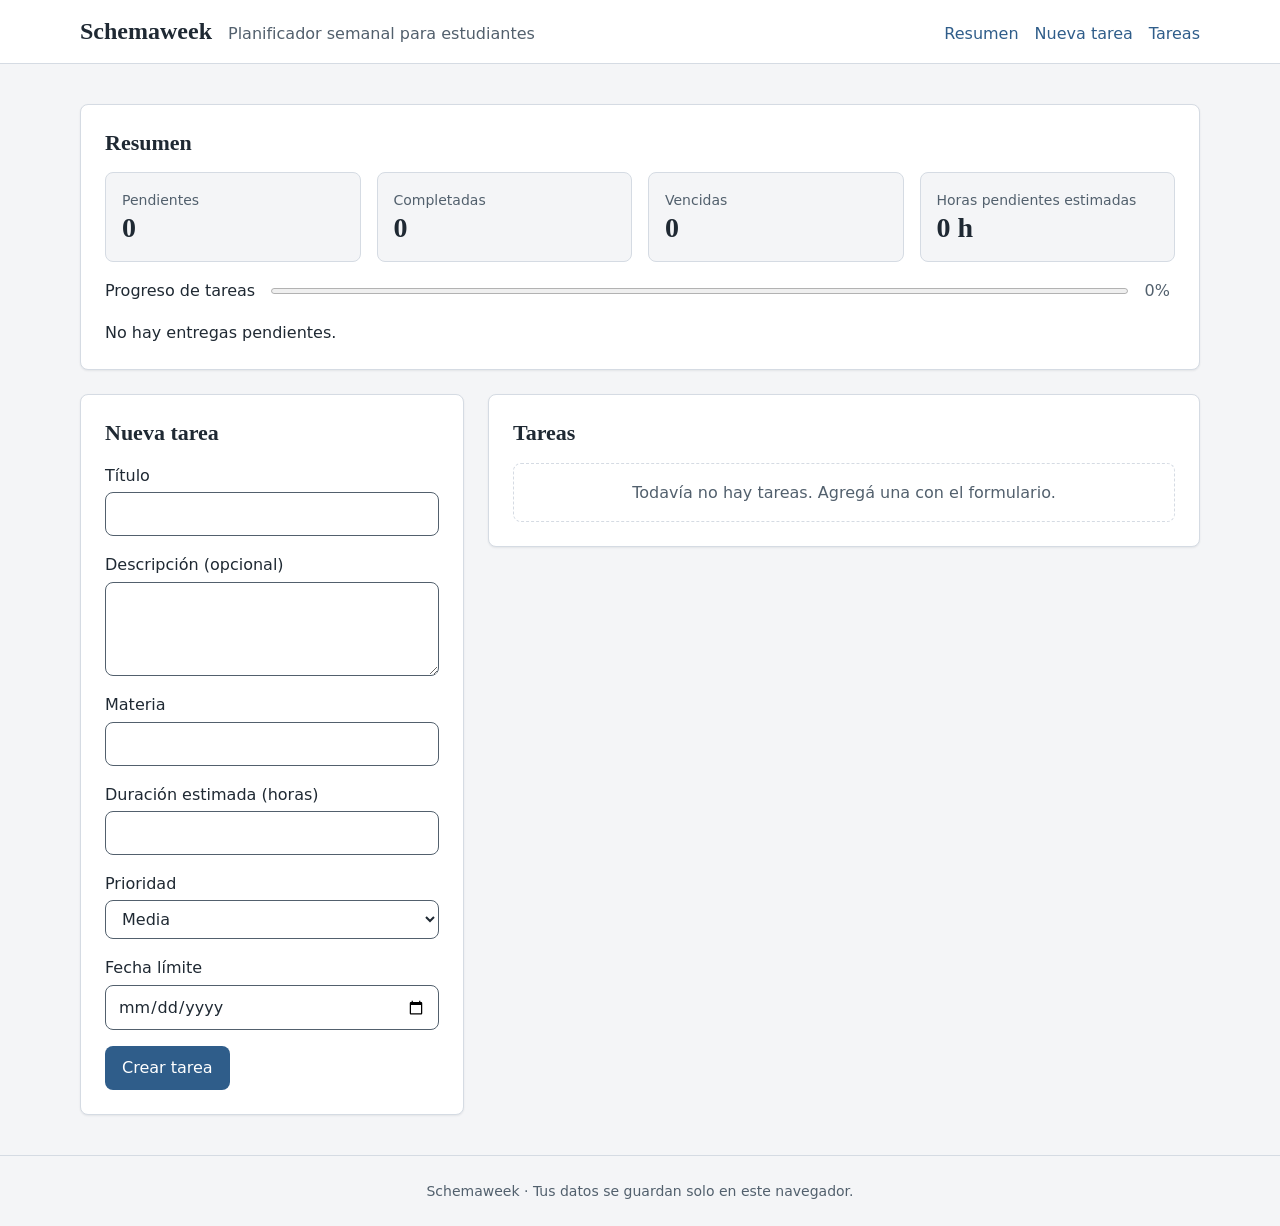
<file: index.html>
<!DOCTYPE html>
<html lang="es">
<head>
  <meta charset="UTF-8">
  <meta name="viewport" content="width=device-width, initial-scale=1.0">
  <title>Schemaweek · Planificador semanal para estudiantes</title>
  <meta name="description" content="Planificador semanal para estudiantes: organizá materias, tareas y fechas de entrega en un solo lugar.">
  <link rel="icon" href="favicon.svg" type="image/svg+xml">
  <link rel="stylesheet" href="docs/css/base.css">
  <link rel="stylesheet" href="docs/css/layout.css">
  <link rel="stylesheet" href="docs/css/components.css">
  <script src="docs/js/script.js" defer></script>
</head>
<body>
  <a class="skip-link" href="#content">Ir al contenido</a>

  <header class="site-header">
    <div class="container site-header__inner">
      <h1 class="brand">Schemaweek</h1>
      <p class="brand__tagline">Planificador semanal para estudiantes</p>
      <nav class="site-nav" aria-label="Secciones de la página">
        <ul class="site-nav__list">
          <li><a class="site-nav__link" href="#summary">Resumen</a></li>
          <li><a class="site-nav__link" href="#new-task">Nueva tarea</a></li>
          <li><a class="site-nav__link" href="#tasks">Tareas</a></li>
        </ul>
      </nav>
    </div>
  </header>

  <main id="content" class="container page">
    <p class="notice notice--warning page__full" id="storage-warning" role="alert" hidden>No se pudo guardar en este navegador. Los cambios se perderán al cerrar o recargar la página.</p>

    <section id="summary" class="panel page__full" aria-labelledby="summary-title">
      <h2 class="panel__title" id="summary-title">Resumen</h2>
      <dl class="stats">
        <div class="stat">
          <dt class="stat__label">Pendientes</dt>
          <dd class="stat__value" id="stat-pending">0</dd>
        </div>
        <div class="stat">
          <dt class="stat__label">Completadas</dt>
          <dd class="stat__value" id="stat-completed">0</dd>
        </div>
        <div class="stat">
          <dt class="stat__label">Vencidas</dt>
          <dd class="stat__value" id="stat-overdue">0</dd>
        </div>
        <div class="stat">
          <dt class="stat__label">Horas pendientes estimadas</dt>
          <dd class="stat__value" id="stat-hours">0 h</dd>
        </div>
      </dl>
      <div class="progress">
        <label class="progress__label" for="progress">Progreso de tareas</label>
        <progress class="progress__bar" id="progress" max="100" value="0"></progress>
        <span class="progress__text" id="progress-text">0%</span>
      </div>
      <p class="next-due" id="next-due">No hay entregas pendientes.</p>
    </section>

    <section id="new-task" class="panel" aria-labelledby="new-task-title">
      <h2 class="panel__title" id="new-task-title">Nueva tarea</h2>
      <form class="form" id="task-form">
        <div class="form__field form__field--full">
          <label class="form__label" for="title">Título</label>
          <input class="form__control" type="text" id="title" name="title" maxlength="100" required>
        </div>
        <div class="form__field form__field--full">
          <label class="form__label" for="description">Descripción (opcional)</label>
          <textarea class="form__control" id="description" name="description" rows="3" maxlength="300"></textarea>
        </div>
        <div class="form__field">
          <label class="form__label" for="subject">Materia</label>
          <input class="form__control" type="text" id="subject" name="subject" maxlength="60" list="subject-options" autocomplete="off" required>
          <datalist id="subject-options"></datalist>
        </div>
        <div class="form__field">
          <label class="form__label" for="duration">Duración estimada (horas)</label>
          <input class="form__control" type="number" id="duration" name="duration" min="0.5" max="40" step="0.5" required>
        </div>
        <div class="form__field">
          <label class="form__label" for="priority">Prioridad</label>
          <select class="form__control" id="priority" name="priority" required>
            <option value="high">Alta</option>
            <option value="medium" selected>Media</option>
            <option value="low">Baja</option>
          </select>
        </div>
        <div class="form__field">
          <label class="form__label" for="due-date">Fecha límite</label>
          <input class="form__control" type="date" id="due-date" name="dueDate" required>
        </div>
        <div class="form__actions">
          <button class="btn btn--primary" type="submit">Crear tarea</button>
          <p class="form__status" id="form-status" role="status"></p>
        </div>
      </form>
    </section>

    <section id="tasks" class="panel" aria-labelledby="tasks-title">
      <h2 class="panel__title" id="tasks-title" tabindex="-1">Tareas</h2>
      <div class="notice notice--spaced" id="undo-notice" role="status" hidden>
        <p id="undo-message"></p>
        <button class="btn btn--secondary" id="undo-button" type="button">Deshacer</button>
      </div>
      <p class="empty-state" id="empty-state">Todavía no hay tareas. Agregá una con el formulario.</p>
      <ul class="task-list" id="task-list"></ul>
    </section>
  </main>

  <footer class="site-footer">
    <p>Schemaweek · Tus datos se guardan solo en este navegador.</p>
  </footer>

  <p class="visually-hidden" id="announcer" role="status"></p>

  <template id="task-template">
    <li class="task">
      <label class="task__toggle">
        <input class="task__check" type="checkbox">
        <span class="visually-hidden task__toggle-text"></span>
      </label>
      <div class="task__body">
        <h3 class="task__title"></h3>
        <ul class="task__meta">
          <li class="task__subject"></li>
          <li class="task__duration"></li>
          <li class="badge task__priority"></li>
          <li class="badge badge--overdue task__overdue" hidden>Vencida</li>
          <li class="badge badge--today task__today" hidden>Vence hoy</li>
          <li><time class="task__due"></time></li>
        </ul>
        <p class="task__description"></p>
      </div>
      <button class="btn btn--danger task__delete" type="button">Eliminar</button>
    </li>
  </template>
</body>
</html>
</file>
<file: docs/css/base.css>
:root {
  --color-bg: #f4f5f7;
  --color-surface: #ffffff;
  --color-text: #1f2933;
  --color-text-muted: #52606d;
  --color-border: #d5dbe3;
  --color-accent: #2f5d8a;
  --color-accent-hover: #254b70;
  --color-accent-soft: #e3ebf4;
  --color-danger: #8a2f2f;
  --color-priority-high-bg: #f7e6e6;
  --color-priority-high-text: #7a2626;
  --color-priority-medium-bg: #f6efd9;
  --color-priority-medium-text: #6b4f0f;
  --color-priority-low-bg: #e4f1e8;
  --color-priority-low-text: #25613f;
  --font-body: system-ui, -apple-system, 'Segoe UI', Roboto, sans-serif;
  --font-heading: Georgia, 'Times New Roman', serif;
  --font-size-xs: 0.8125rem;
  --font-size-sm: 0.875rem;
  --font-size-base: 1rem;
  --font-size-md: 1.0625rem;
  --font-size-lg: 1.125rem;
  --font-size-xl: 1.375rem;
  --font-size-2xl: 1.5rem;
  --font-size-3xl: 1.75rem;
  --space-1: 0.25rem;
  --space-2: 0.5rem;
  --space-3: 1rem;
  --space-4: 1.5rem;
  --space-5: 2.5rem;
  --radius: 0.5rem;
  --shadow: 0 1px 2px rgba(31, 41, 51, 0.08);
  --container-width: 72rem;
  --aside-width: 24rem;
  --size-control: 1.5rem;
  --control-padding-inline: 0.75rem;
  --progress-height: 0.75rem;
  --progress-min-width: 10rem;
  --skip-link-offset: -4rem;
  --transition: 0.15s ease;
}

*,
*::before,
*::after {
  box-sizing: border-box;
}

/* Mayor especificidad que cualquier clase de componente, sin depender del orden de carga. */
:root [hidden] {
  display: none;
}

body {
  margin: 0;
  font-family: var(--font-body);
  font-size: var(--font-size-base);
  line-height: 1.6;
  color: var(--color-text);
  background: var(--color-bg);
}

h1,
h2,
h3 {
  margin: 0;
  font-family: var(--font-heading);
  line-height: 1.25;
}

h1 {
  font-size: var(--font-size-3xl);
}

h2 {
  font-size: var(--font-size-xl);
}

h3 {
  font-size: var(--font-size-lg);
}

p,
dl,
dd,
ul {
  margin: 0;
}

ul {
  padding: 0;
  list-style: none;
}

a {
  color: var(--color-accent);
}

a:hover {
  color: var(--color-accent-hover);
}

:focus-visible {
  outline: 3px solid var(--color-accent);
  outline-offset: 2px;
}

.skip-link {
  position: absolute;
  top: var(--skip-link-offset);
  left: var(--space-3);
  padding: var(--space-2) var(--space-3);
  border-radius: var(--radius);
  color: var(--color-surface);
  background: var(--color-accent);
}

.skip-link:focus {
  top: var(--space-2);
  outline-color: var(--color-text);
}

.visually-hidden {
  position: absolute;
  width: 1px;
  height: 1px;
  margin: -1px;
  padding: 0;
  border: 0;
  overflow: hidden;
  clip-path: inset(50%);
  white-space: nowrap;
}

@media (prefers-reduced-motion: reduce) {
  * {
    transition: none;
  }
}
</file>
<file: docs/css/layout.css>
.container {
  width: 100%;
  max-width: var(--container-width);
  margin-inline: auto;
  padding-inline: var(--space-3);
}

.site-header {
  border-bottom: 1px solid var(--color-border);
  background: var(--color-surface);
}

.site-header__inner {
  display: flex;
  flex-wrap: wrap;
  align-items: baseline;
  gap: var(--space-2) var(--space-3);
  padding-block: var(--space-3);
}

.brand {
  font-size: var(--font-size-2xl);
}

.brand__tagline {
  color: var(--color-text-muted);
}

.site-nav {
  width: 100%;
}

.site-nav__list {
  display: flex;
  flex-wrap: wrap;
  gap: var(--space-2) var(--space-3);
}

.site-nav__link {
  font-weight: 500;
  text-decoration: none;
}

.site-nav__link:hover {
  text-decoration: underline;
}

.page {
  display: grid;
  grid-template-columns: minmax(0, 1fr);
  gap: var(--space-4);
  padding-block: var(--space-4);
}

.page__full {
  grid-column: 1 / -1;
}

.panel {
  padding: var(--space-3);
  border: 1px solid var(--color-border);
  border-radius: var(--radius);
  background: var(--color-surface);
  box-shadow: var(--shadow);
}

.panel__title {
  margin-bottom: var(--space-3);
}

.site-footer {
  padding: var(--space-4) var(--space-3);
  border-top: 1px solid var(--color-border);
  font-size: var(--font-size-sm);
  color: var(--color-text-muted);
  text-align: center;
}

@media (min-width: 48rem) {
  .site-nav {
    width: auto;
    margin-inline-start: auto;
  }

  .page {
    padding-block: var(--space-5);
  }

  .panel {
    padding: var(--space-4);
  }
}

@media (min-width: 64rem) {
  .page {
    grid-template-columns: minmax(0, var(--aside-width)) minmax(0, 1fr);
    align-items: start;
  }
}
</file>
<file: docs/css/components.css>
.stats {
  display: grid;
  grid-template-columns: repeat(2, 1fr);
  gap: var(--space-3);
}

.stat {
  padding: var(--space-3);
  border: 1px solid var(--color-border);
  border-radius: var(--radius);
  background: var(--color-bg);
}

.stat--alert {
  border-color: var(--color-danger);
}

.stat--alert .stat__value {
  color: var(--color-danger);
}

.stat__label {
  font-size: var(--font-size-sm);
  color: var(--color-text-muted);
}

.stat__value {
  font-family: var(--font-heading);
  font-size: var(--font-size-3xl);
  font-weight: 700;
  line-height: 1.2;
}

.progress {
  display: flex;
  flex-wrap: wrap;
  align-items: center;
  gap: var(--space-2) var(--space-3);
  margin-top: var(--space-3);
}

.progress__label {
  font-weight: 500;
}

.progress__bar {
  flex: 1 1 var(--progress-min-width);
  height: var(--progress-height);
  accent-color: var(--color-accent);
}

.progress__text {
  min-width: 3ch;
  font-variant-numeric: tabular-nums;
  color: var(--color-text-muted);
}

.next-due {
  margin-top: var(--space-3);
  font-weight: 500;
}

.notice {
  display: flex;
  flex-wrap: wrap;
  align-items: center;
  justify-content: space-between;
  gap: var(--space-2) var(--space-3);
  padding: var(--space-2) var(--space-3);
  border: 1px solid var(--color-border);
  border-radius: var(--radius);
  background: var(--color-bg);
}

.notice--spaced {
  margin-bottom: var(--space-3);
}

.notice--warning {
  border-color: var(--color-priority-medium-text);
  color: var(--color-priority-medium-text);
  background: var(--color-priority-medium-bg);
}

.form {
  display: grid;
  grid-template-columns: 1fr;
  gap: var(--space-3);
}

.form__field {
  display: flex;
  flex-direction: column;
  gap: var(--space-1);
  min-width: 0;
}

.form__label {
  font-weight: 500;
}

.form__control {
  width: 100%;
  padding: var(--space-2) var(--control-padding-inline);
  border: 1px solid var(--color-text-muted);
  border-radius: var(--radius);
  font: inherit;
  color: inherit;
  background: var(--color-surface);
}

textarea.form__control {
  resize: vertical;
}

.form__actions {
  display: flex;
  flex-wrap: wrap;
  align-items: center;
  gap: var(--space-2) var(--space-3);
}

.form__status {
  font-weight: 500;
  color: var(--color-priority-low-text);
}

.btn {
  padding: var(--space-2) var(--space-3);
  border: 1px solid transparent;
  border-radius: var(--radius);
  font: inherit;
  font-weight: 500;
  cursor: pointer;
  transition: background-color var(--transition), color var(--transition);
}

.btn--primary {
  color: var(--color-surface);
  background: var(--color-accent);
}

.btn--primary:hover {
  background: var(--color-accent-hover);
}

.btn--secondary {
  border-color: var(--color-accent);
  color: var(--color-accent);
  background: transparent;
}

.btn--secondary:hover {
  color: var(--color-surface);
  background: var(--color-accent);
}

.btn--danger {
  border-color: var(--color-danger);
  color: var(--color-danger);
  background: transparent;
}

.btn--danger:hover {
  color: var(--color-surface);
  background: var(--color-danger);
}

.badge {
  display: inline-block;
  padding: 0 var(--space-2);
  border-radius: var(--radius);
  font-size: var(--font-size-xs);
  font-weight: 600;
  line-height: 1.6;
}

.badge--high {
  color: var(--color-priority-high-text);
  background: var(--color-priority-high-bg);
}

.badge--medium {
  color: var(--color-priority-medium-text);
  background: var(--color-priority-medium-bg);
}

.badge--low {
  color: var(--color-priority-low-text);
  background: var(--color-priority-low-bg);
}

.badge--overdue {
  color: var(--color-surface);
  background: var(--color-danger);
}

.badge--today {
  color: var(--color-accent);
  background: var(--color-accent-soft);
}

.empty-state {
  padding: var(--space-3);
  border: 1px dashed var(--color-border);
  border-radius: var(--radius);
  color: var(--color-text-muted);
  text-align: center;
}

.task-list {
  display: flex;
  flex-direction: column;
  gap: var(--space-3);
}

.task {
  display: grid;
  grid-template-columns: auto 1fr;
  align-items: start;
  gap: var(--space-2) var(--space-3);
  padding: var(--space-3);
  border: 1px solid var(--color-border);
  border-left: 4px solid var(--color-border);
  border-radius: var(--radius);
  background: var(--color-surface);
}

.task--overdue {
  border-left-color: var(--color-danger);
}

.task__toggle {
  display: flex;
  align-items: center;
  justify-content: center;
}

.task__check {
  width: var(--size-control);
  height: var(--size-control);
  margin: 0;
  accent-color: var(--color-accent);
  cursor: pointer;
}

.task__body {
  min-width: 0;
}

.task__title {
  font-size: var(--font-size-md);
  overflow-wrap: anywhere;
}

.task__meta {
  display: flex;
  flex-wrap: wrap;
  align-items: center;
  gap: var(--space-1) var(--space-3);
  margin-top: var(--space-1);
  font-size: var(--font-size-sm);
  color: var(--color-text-muted);
}

.task__subject {
  font-weight: 500;
  color: var(--color-text);
  overflow-wrap: anywhere;
}

.task__duration,
.task__due {
  font-variant-numeric: tabular-nums;
}

.task__description {
  margin-top: var(--space-2);
  overflow-wrap: anywhere;
}

.task__delete {
  grid-column: 2;
  justify-self: start;
}

.task--completed .task__title {
  text-decoration: line-through;
}

.task--completed .task__title,
.task--completed .task__description {
  color: var(--color-text-muted);
}

@media (min-width: 48rem) {
  .stats {
    grid-template-columns: repeat(4, 1fr);
  }

  .form {
    grid-template-columns: repeat(2, 1fr);
  }

  .form__field--full,
  .form__actions {
    grid-column: 1 / -1;
  }

  .task {
    grid-template-columns: auto 1fr auto;
  }

  .task__delete {
    grid-column: 3;
    justify-self: end;
  }
}

@media (min-width: 64rem) {
  .form {
    grid-template-columns: 1fr;
  }
}
</file>
